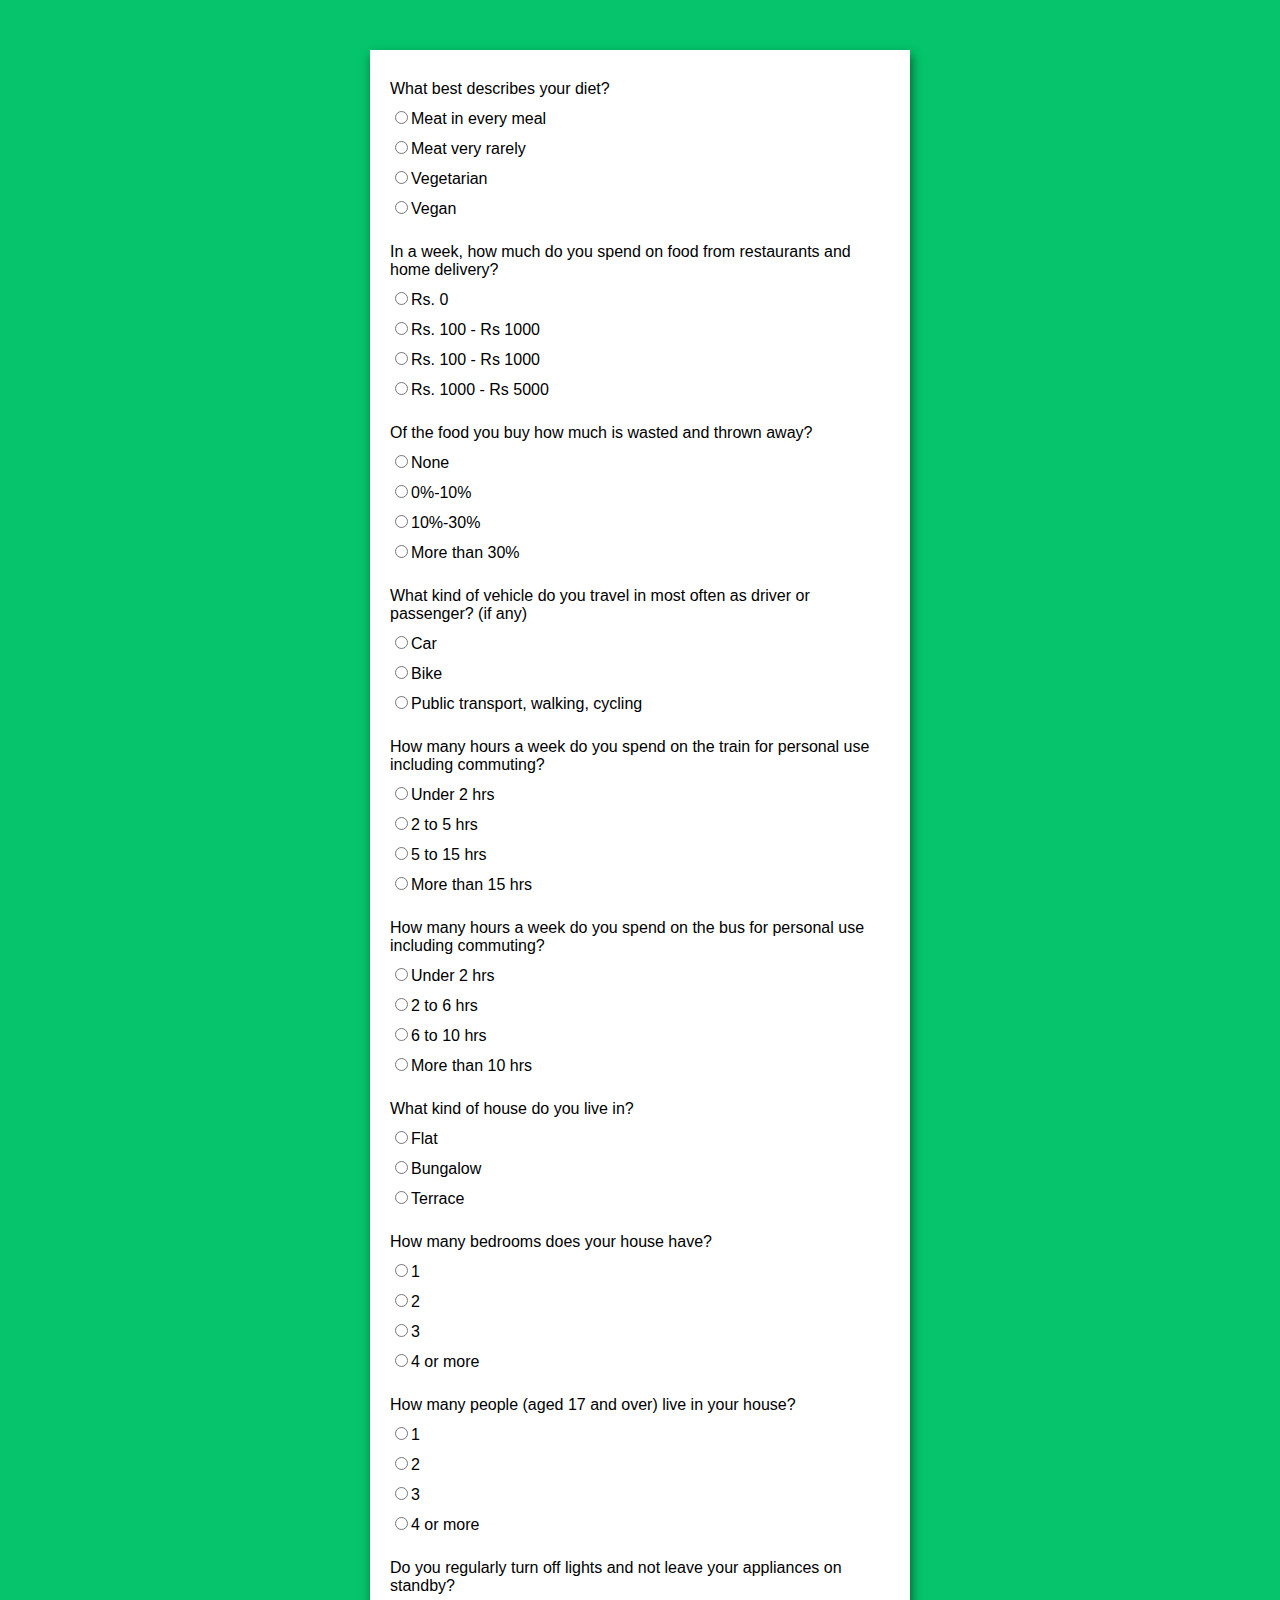
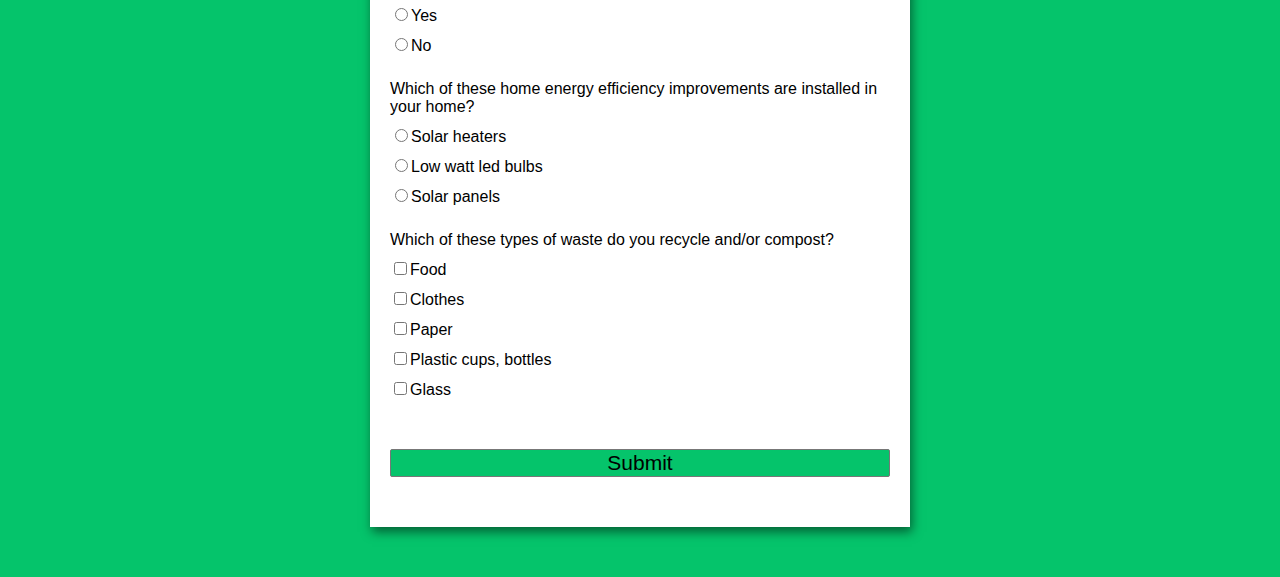
<file: app/templates/partials/footer.html>
<!DOCTYPE html>
<html lang="en">

<head>
    <meta charset="UTF-8">
    <meta http-equiv="X-UA-Compatible" content="IE=edge">
    <meta name="viewport" content=
            "width=device-width, initial-scale=1.0">
    <title>
        Find your carbon footprint
    </title>

    <style>

        /* Styling the Body element i.e. Color,
        Font, Alignment */
        body {
            background-color: #05c46b;
            font-family: Verdana,sans-serif;
            text-align: center;
        }

        /* Styling the Form (Color, Padding, Shadow) */
        form {
            background-color: #fff;
            max-width: 500px;
            margin: 50px auto;
            padding: 30px 20px;
            box-shadow: 2px 5px 10px rgba(0, 0, 0, 0.5);
        }

        /* Styling form-control Class */
        .form-control {
            text-align: left;
            margin-bottom: 25px;
        }

        /* Styling form-control Label */
        .form-control label {
            display: block;
            margin-bottom: 10px;
        }

        /* Styling form-control input,
        select, textarea */
        .form-control input,
        .form-control select,
        .form-control textarea {
            border: 1px solid #777;
            border-radius: 2px;
            font-family: inherit;
            padding: 10px;
            display: block;
            width: 95%;
        }

        /* Styling form-control Radio
        button and Checkbox */
        .form-control input[type="radio"],
        .form-control input[type="checkbox"] {
            display: inline-block;
            width: auto;
        }

        /* Styling Button */
        button {
            background-color: #05c46b;
            border: 1px solid #777;
            border-radius: 2px;
            font-family: inherit;
            font-size: 21px;
            display: block;
            width: 100%;
            margin-top: 50px;
            margin-bottom: 20px;
        }
    </style>
</head>

<body>

<!-- Create Form -->
<form id="form">

    <!-- Details -->

    <div class="form-control">
        <label>
            What best describes your diet?
        </label>

        <!-- Input Type Radio Button -->
        <label for="r1">
            <input type="radio"
                   id="r1"
                   name="recommed">Meat in every meal</input>
        </label>
        <label for="r2">
            <input type="radio"
                   id="r2"
                   name="recommed">Meat very rarely</input>
        </label>
        <label for="r3">
            <input type="radio"
                   id="r3"
                   name="recommed">Vegetarian</input>
        </label>
        <label for="r4">
            <input type="radio"
                   id="r4"
                   name="recommed">Vegan</input>
        </label>
    </div>

    <div class="form-control">
        <label>
            In a week, how much do you spend on food from restaurants and home delivery?
        </label>

        <!-- Input Type Radio Button -->
        <label for="recommed-1">
            <input type="radio"
                   id="recommed-1"
                   name="recommed">Rs. 0</input>
        </label>
        <label for="recommed-2">
            <input type="radio"
                   id="recommed-2"
                   name="recommed">Rs. 100 - Rs 1000</input>
        </label>
        <label for="recommed-3">
            <input type="radio"
                   id="recommed-3"
                   name="recommed">Rs. 100 - Rs 1000</input>
        </label>
        <label for="recommed-4">
            <input type="radio"
                   id="recommed-4"
                   name="recommed">Rs. 1000 - Rs 5000</input>
        </label>
    </div>

    <div class="form-control">
        <label>Of the food you buy how much is wasted and thrown away?
        </label>
        <!-- Input Type Checkbox -->
        <label for="inp-1">
            <input type="radio"
                   name="inp">None</input></label>
        <label for="inp-2">
            <input type="radio"
                   name="inp">0%-10%</input></label>
        <label for="inp-3">
            <input type="radio"
                   name="inp">10%-30%</input></label>
        <label for="inp-4">
            <input type="radio"
                   name="inp">More than 30%</input></label>
    </div>

    <div class="form-control">
        <label for="comment">
            What kind of vehicle do you travel in most often as driver or passenger? (if any)
        </label>

        <label for="inp-1">
            <input type="radio"
                   name="inp">Car</input></label>
        <label for="inp-2">
            <input type="radio"
                   name="inp">Bike</input></label>
        <label for="inp-3">
            <input type="radio"
                   name="inp">Public transport, walking, cycling</input></label>
    </div>

    <div class="form-control">
        <label for="comment">
            How many hours a week do you spend on the train for personal use including commuting?
        </label>

        <label for="inp-1">
            <input type="radio"
                   name="inp">Under 2 hrs</input></label>
        <label for="inp-2">
            <input type="radio"
                   name="inp">2 to 5 hrs</input></label>
        <label for="inp-3">
            <input type="radio"
                   name="inp">5 to 15 hrs</input></label>
        <label for="inp-4">
            <input type="radio"
                    name="inp">More than 15 hrs</input>
        </label>
    </div>

    <div class="form-control">
        <label for="comment">
            How many hours a week do you spend on the bus for personal use including commuting?
        </label>

        <label for="inp-1">
            <input type="radio"
                   name="inp">Under 2 hrs</input></label>
        <label for="inp-2">
            <input type="radio"
                   name="inp">2 to 6 hrs</input></label>
        <label for="inp-3">
            <input type="radio"
                   name="inp">6 to 10 hrs</input></label>
        <label for="inp-4">
            <input type="radio"
                   name="inp">More than 10 hrs</input>
        </label>
    </div>

    <div class="form-control">
        <label for="comment">
            What kind of house do you live in?
        </label>

        <label for="inp-1">
            <input type="radio"
                   name="inp">Flat</input></label>
        <label for="inp-2">
            <input type="radio"
                   name="inp">Bungalow</input></label>
        <label for="inp-3">
            <input type="radio"
                   name="inp">Terrace</input></label>
    </div>

    <div class="form-control">
        <label for="comment">
            How many bedrooms does your house have?
        </label>
        <label for="inp-1">
            <input type="radio"
                   name="inp">1</input></label>
        <label for="inp-2">
            <input type="radio"
                   name="inp">2</input></label>
        <label for="inp-3">
            <input type="radio"
                   name="inp">3</input></label>
        <label for="inp-4">
            <input type="radio"
                   name="inp">4 or more</input>
        </label>
    </div>

    <div class="form-control">
        <label for="comment">
            How many people (aged 17 and over) live in your house?
        </label>

        <label for="inp-1">
            <input type="radio"
                   name="inp">1</input></label>
        <label for="inp-2">
            <input type="radio"
                   name="inp">2</input></label>
        <label for="inp-3">
            <input type="radio"
                   name="inp">3</input></label>
        <label for="inp-4">
            <input type="radio"
                   name="inp">4 or more</input>
        </label>
    </div>

    <div class="form-control">
        <label for="comment">
            Do you regularly turn off lights and not leave your appliances on standby?
        </label>

        <label for="inp-1">
            <input type="radio"
                   name="inp">Yes</input></label>
        <label for="inp-2">
            <input type="radio"
                   name="inp">No</input></label>
    </div>

    <div class="form-control">
        <label for="comment">
            Which of these home energy efficiency improvements are installed in your home?
        </label>

        <label for="inp-1">
            <input type="radio"
                   name="inp">Solar heaters</input></label>
        <label for="inp-2">
            <input type="radio"
                   name="inp">Low watt led bulbs</input></label>
        <label for="inp-3">
            <input type="radio"
                   name="inp">Solar panels</input></label>
    </div>

    <div class="form-control">
        <label for="comment">
            Which of these types of waste do you recycle and/or compost?
        </label>

        <label for="inp-1">
            <input type="checkbox"
                   name="inp">Food</input></label>
        <label for="inp-2">
            <input type="checkbox"
                   name="inp">Clothes</input></label>
        <label for="inp-3">
            <input type="checkbox"
                   name="inp">Paper</input></label>
        <label for="inp-4">
            <input type="checkbox"
                   name="inp">Plastic cups, bottles</input></label>
        <label for="inp-5">
            <input type="checkbox"
                   name="inp">Glass</input></label>

    </div>

    <!-- Multi-line Text Input Control -->
    <button type="submit" value="submit">
        Submit
    </button>
</form>
</body>

</html>
</file>
